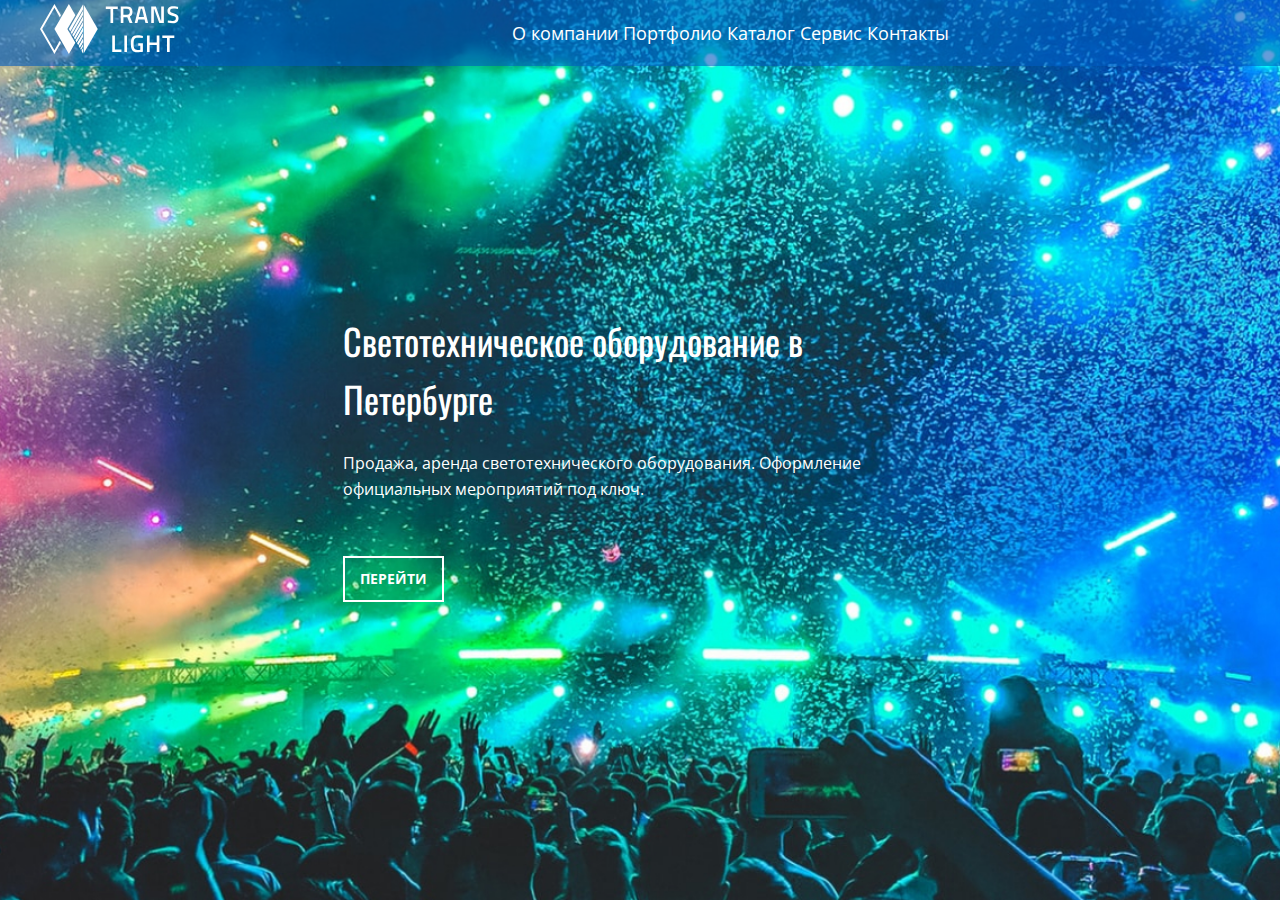
<file: index.html>
<!DOCTYPE html>
<html lang="en">

<head>
    <meta charset="UTF-8">
    <meta http-equiv="X-UA-Compatible" content="IE=edge">
    <meta name="viewport" content="width=device-width, initial-scale=1.0">
    <link rel="preconnect" href="https://fonts.gstatic.com">
    <link href="https://fonts.googleapis.com/css2?family=Open+Sans:wght@300;600&display=swap" rel="stylesheet">
    <link rel="preconnect" href="https://fonts.gstatic.com">
    <link href="https://fonts.googleapis.com/css2?family=Oswald:wght@600&display=swap" rel="stylesheet">
    <link rel="stylesheet" href="css/style.css">
    <title>Document</title>
</head>

<body>
    <header class="header">
        <div class="all_menu">
            <div class="menu__header">
                <a href="#" class="logo">
                    <img src="img/logo.svg" alt="logo" class="logo__img">
                </a>
                <nav>
                    <a class="nav__link" href="#">О компании</a>
                    <a class="nav__link" href="#">Портфолио</a>
                    <a class="nav__link" href="#">Каталог</a>
                    <a class="nav__link" href="#">Сервис</a>
                    <a class="nav__link" href="#">Контакты</a>
                </nav>
            </div>
        </div>
        <div class="intro">
            <div class="container">
                <!-- <div class="rectangle_blue">
                    <img src="img/blue_rectangle.png" alt="logo" class="logo__img">
                </div> -->
                <div class="intro__inner">
                    <h1 class="intro__title">Светотехническое оборудование
                        в Петербурге</h1>
                    <h2 class="intro__subtitle">Продажа, аренда светотехнического оборудования.
                        Оформление официальных мероприятий под ключ.</h2>
                    <a href="#" class="btn">Перейти</a>
                </div>
            </div>
        </div>
    </header>
</body>

</html>
</file>
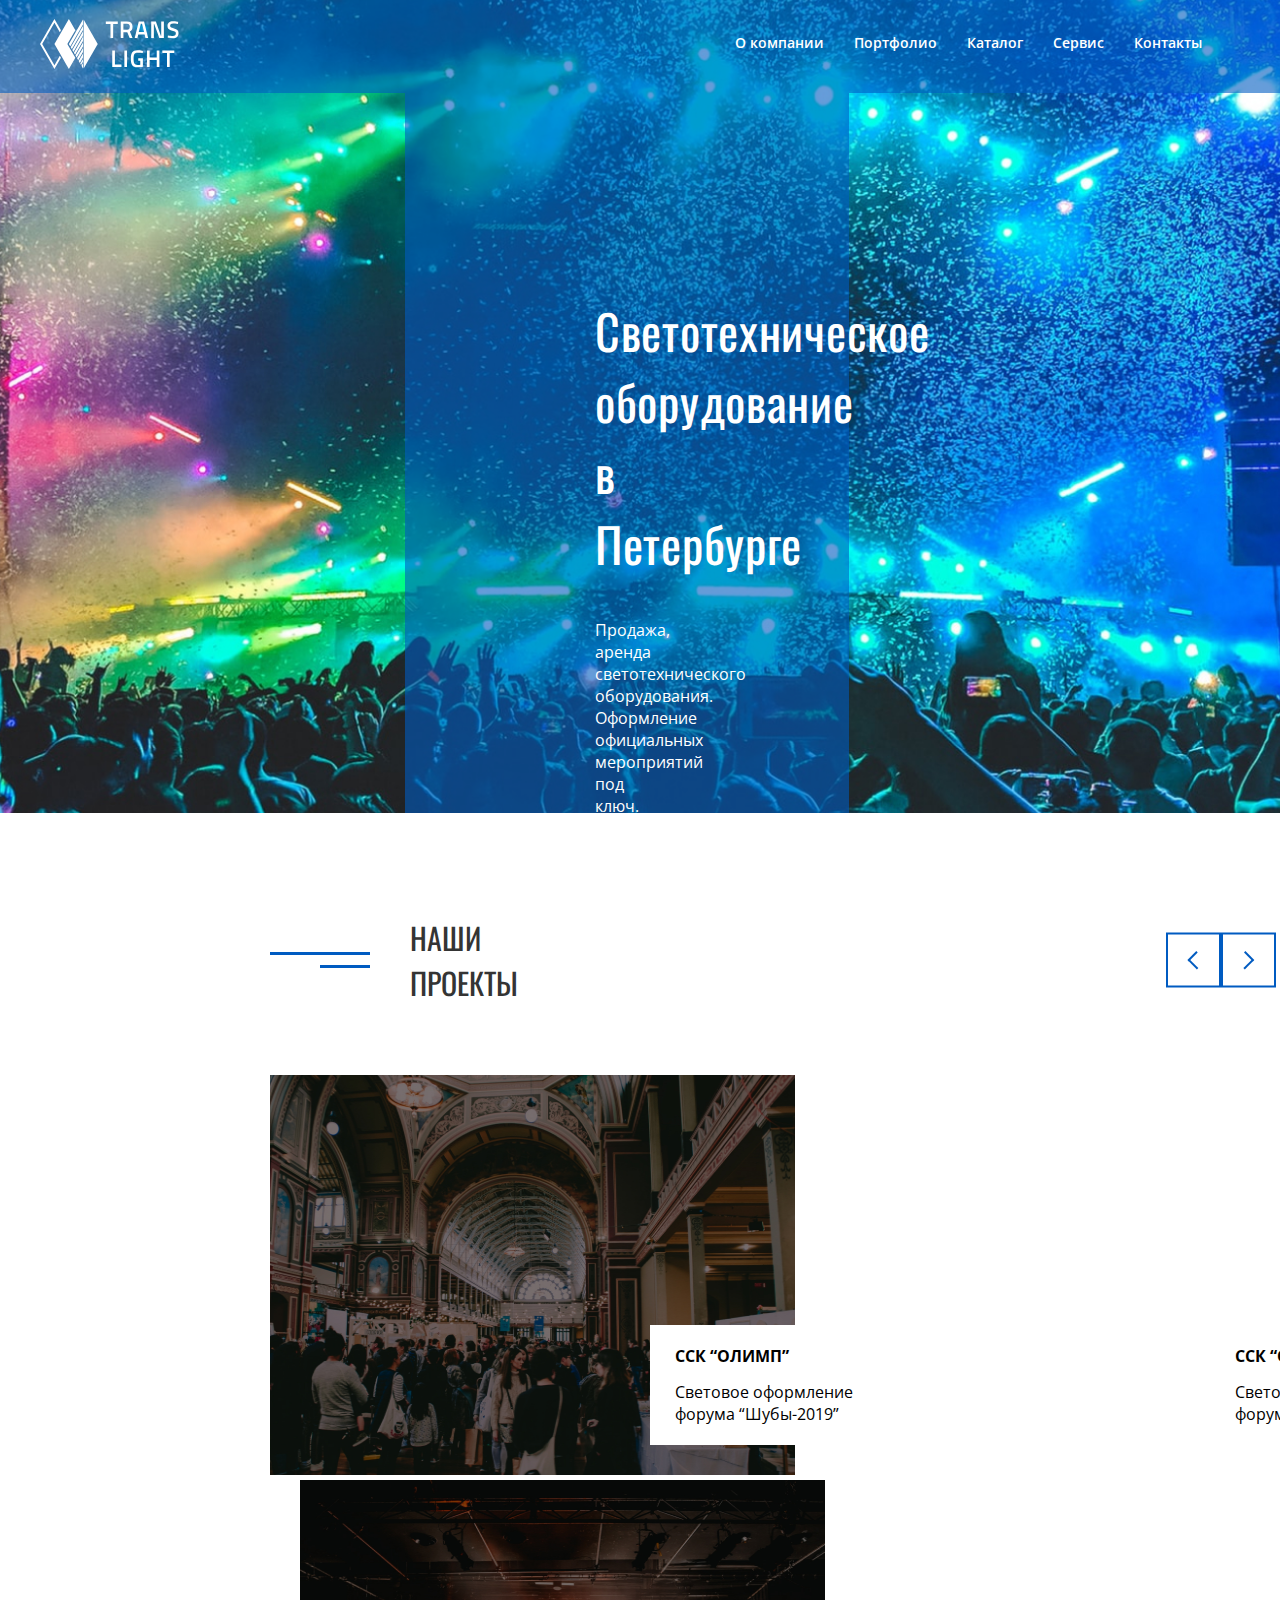
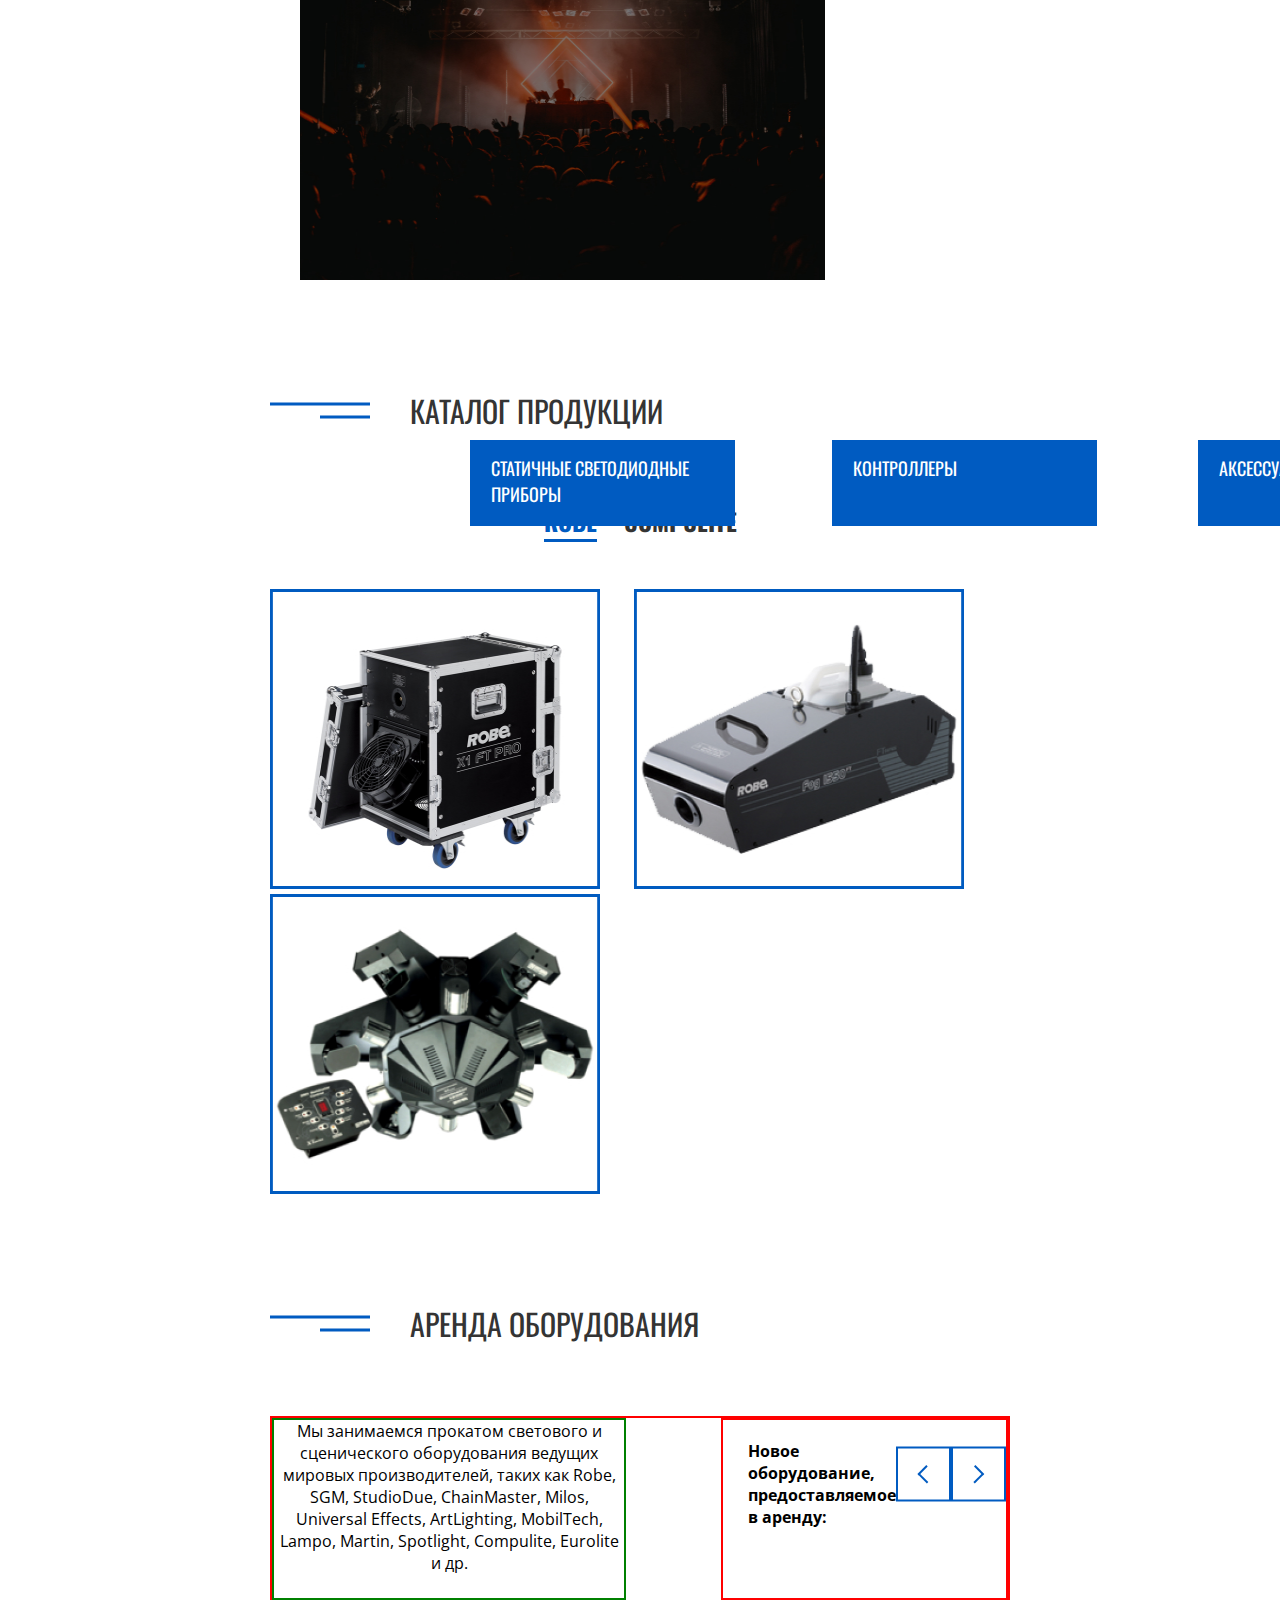
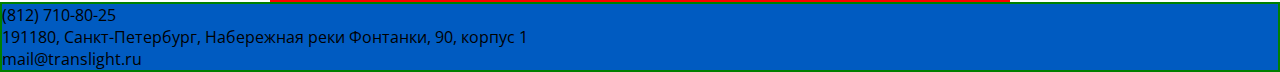
<file: lesson_1/index.html>
<!DOCTYPE html>
<html lang="en">

<head>
    <meta charset="UTF-8">
    <meta http-equiv="X-UA-Compatible" content="IE=edge">
    <meta name="viewport" content="width=device-width, initial-scale=1.0">
    <link rel="preconnect" href="https://fonts.gstatic.com">
    <link href="https://fonts.googleapis.com/css2?family=Open+Sans:wght@300;600&display=swap" rel="stylesheet">
    <link rel="preconnect" href="https://fonts.gstatic.com">
    <link href="https://fonts.googleapis.com/css2?family=Oswald:wght@400;600&display=swap" rel="stylesheet">
    <link rel="stylesheet" href="css/style.css">
    <title>Document</title>
</head>

<body>
    <header class="header">
        <div class="menu__header">
            <a href="#" class="logo">
                <img src="img/logo.svg" alt="logo" class="logo__img">
            </a>
            <nav class="nav">
                <a class="nav__link" href="#">О компании</a>
                <a class="nav__link" href="#">Портфолио</a>
                <a class="nav__link" href="#">Каталог</a>
                <a class="nav__link" href="#">Сервис</a>
                <a class="nav__link" href="#">Контакты</a>
            </nav>
        </div>

        <section class="intro">
            <div class="rectangle_blue">
                <img src="img/blue_rectangle.png" alt="logo" class="logo__img">
            </div>
            <div class="intro__inner">
                <h1 class="intro__title">Светотехническое оборудование
                    в Петербурге</h1>
                <p class="intro__subtitle">Продажа, аренда светотехнического оборудования.<br>
                    Оформление официальных мероприятий под ключ.</p>
                <a href="#" class="btn">Перейти</a>
            </div>
        </section>
    </header>
    <section class="main">
        <div class="container">
            <div class="menu__container">
                <img src="img/two-line.svg" alt="two-line" class="two__line">
                <h2>Наши проекты</h2>
                <img src="img/left__button.svg" alt="left__button" class="left__button">
                <img src="img/right__button.svg" alt="right__button" class="right__button">
            </div>
            <div class="img__container">
                <img src="img/our__project__1.jpg" alt="our__project__1" class="our__project__1">
                <img src="img/our__project__2.jpg" alt="our__project__2" class="our__project__2">
            </div>
            <div class="infoimg__container__1">
                <h4>ССК “ОЛИМП”</h4>
                <p class="text__p">Световое оформление форума “Шубы-2019”</p>
            </div>
            <div class="infoimg__container__2">
                <h4>ССК “ОЛИМП”</h4>
                <p class="text__p">Световое оформление форума “Шубы-2019”</p>
            </div>
        </div>

        <div class="container">
            <div class="menu__container">
                <img src="img/two-line.svg" alt="two-line" class="two__line">
                <h2>Каталог продукции</h2>
            </div>
            <div class="submenu__container">
                <h3 class="line__word__1">Robe</h3>
                <h3 class="line__word__2">Compulite</h3>
            </div>
            <div class="img__container">
                <img src="img/catalog__1.jpg" alt="our__project__1" class="catalog__1">
                <img src="img/catalog__2.jpg" alt="our__project__2" class="catalog__2">
                <img src="img/catalog__3.jpg" alt="our__project__2" class="catalog__3">
            </div>
            <div class="blue__info__container__1">
                <p class="blue__info">Статичные светодиодные приборы</p>
            </div>
            <div class="blue__info__container__2">
                <p class="blue__info">Контроллеры</p>
            </div>
            <div class="blue__info__container__3">
                <p class="blue__info">Аксессуары</p>
            </div>
        </div>

        <div class="container">
            <div class="menu__container">
                <img src="img/two-line.svg" alt="two-line" class="two__line">
                <h2>Аренда оборудования</h2>
            </div>

            <div class="container__l__r">
                <div class="container__text">
                    <p>Мы занимаемся прокатом светового и сценического оборудования ведущих мировых производителей,
                        таких
                        как Robe, SGM, StudioDue, ChainMaster, Milos, Universal Effects, ArtLighting, MobilTech, Lampo,
                        Martin, Spotlight, Compulite, Eurolite и др.</p>
                </div>
                <div class="container__photo__text">
                    <div class="menu__container">
                        <h4>Новое оборудование, предоставляемое в аренду:</h4>
                        <img src="img/left__button.svg" alt="left__button" class="left__button">
                        <img src="img/right__button.svg" alt="right__button" class="right__button">
                    </div>
                </div>
            </div>
        </div>
    </section>

    <footer class="footer">
        <div class="first__info__footer">
            <p class="up__info__footer">(812) 710-80-25</p>
            <p class="up__info__footer">191180, Санкт-Петербург, Набережная реки Фонтанки, 90, корпус 1</p>
            <p class="up__info__footer">mail@translight.ru</p>
        </div>
    </footer>
</body>

</html>
</file>
<file: css/style.css>
*,
*:after,
*:before{
    /* для удобства работы */
    box-sizing: border-box;
}
.header{

    background: url(../img/intro-bg.jpg);
    /* универсальные значения высоты */
    height: 100vh;
    background-repeat: no-repeat;
    background-size: cover; 
    background-position: center;
    /* border:2px solid red; */
}
body{
    /* уберем отступы */
    margin: 0;
    font-family: 'Open Sans', sans-serif;

    font-size: 18px;
    line-height: 1.6;
    color:#fff;
}
.container{
    width: 100%;
    max-width: 635px;
    /* border: 2px solid red; */
    /* по центру */
    margin: 0 auto;
    display: flex;
    flex-direction: column;
    justify-content: center;
}
.intro__inner{
    /* елементы меню станут по бокам сверху слева и справа */
    /* text-align: center; */
    padding: 20px;
    text-align: left
}
.logo{
    margin: 0 0 0 40px;
    position: relative;
}
nav{
    width: 100%;
    /*float: right; */
    text-align: center;
    /* выровнять по центру  */
}
.nav__link{
    display: inline-block;
    /* vertical-align: top; */
    font-size: 0 14px;
    padding:26px auto;
    color:#fff;
    text-decoration: none;
}
.menu__header{
    /* border:2px solid blue; */
    display: flex;
    justify-content: space-between;
    /* выровнять по центру  */
    align-items: center;
    background: rgba(0, 91, 193, 0.6);
}
.btn{
    margin: 40px 0 0 0;
    display: inline-block;
    vertical-align: top;
    padding: 10px 15px;
    line-height: 21,79;
    border: 2px solid #fff;
    color: #fff;
    text-transform: uppercase;
    font-size: 14px;
    font-weight: 700;
    text-decoration: none;
}
.intro__title{
    font-weight: 400;
    font-family: 'Oswald', sans-serif;
}
.intro__subtitle{
    font-weight: 400;
    font-size: 16px;
}
.intro{
    padding: 202px;
}
</file>
<file: lesson_1/css/style.css>
*{
    margin:0;
    font-family: 'Open Sans', sans-serif;
}
/* Header */
.header{
    background: url(../img/intro-bg.jpg) no-repeat;
    background-size: cover; 
    background-position: center;
    /* border: 2px solid red; */
    color:#fff;
}
.menu__header{
    background:rgba(0, 91, 193, 0.6);
    display: flex;
    /* border: 2px solid red; */
}
.logo{
    /* border: 2px solid red; */
    padding-top:15px;
    padding-left: 40px;
    padding-bottom: 15px;
}
.nav{
    /* border: 2px solid red; */
    /* центрирование */
    /* display: flex;
    align-items: center;
    justify-content: center; */
    /* просто отступы */
    padding-left: 555px;
    padding-top: 31px;
}
.nav__link{
    /* border: 2px solid red; */
    display: inline-block;
    padding-right: 26px;
    text-decoration: none;
    font-weight: 600;
    font-size: 14px;
    color:#fff;
}
/* Intro */
.intro{
    /* border:2px solid yellow; */
    height: 720px;
    position: relative;
}
.rectangle_blue{
    /* border:2px solid yellow; */
    padding-left: 405px;
}
.intro__inner{

    /* border:2px solid yellow; */
    position: absolute;
    top: 202px;
    left: 595px;
    right: 690px;
}
.intro__title{
    font-family: 'Oswald';
    font-weight: 400;
    font-size: 48px;
    letter-spacing: 0.015em;
}
.intro__subtitle{
    padding-top: 40px;
    font-weight: 400;
    font-size: 16px;
    padding-bottom: 55px;
}
.btn{
    font-weight: 600;
    font-size: 16px;
    text-decoration: none;
    text-transform: uppercase;
    color: #fff;
    border: 2px solid #fff;
    padding:15px 40px 15px 40px;
}

/* Main */
.main{
    /* border:2px solid green; */
}
.container{
    padding-top: 8%;
    /* padding-top: 150px; */
    /* border:2px solid green; */
    padding-left: 21.09375%;
    padding-right: 21.09375%;
    /* padding-left: 405px;
    padding-right: 405px; */
}
.menu__container{
    padding-bottom: 70px;
    /* border:2px solid green; */
    display: flex;
}
.two__line{
    padding-right: 40px;
}
.our__project__1{
    width: 525px;
    height: 400px;
}
.our__project__2{
    width: 525px;
    height: 400px;
    padding-left: 30px;
}
.img__container{
    /* border:2px solid green; */
    display: inline-block;
   
}
.left__button{
    padding-left: 648px;
}
h2{
    font-family: 'Oswald';
    font-weight: 400;
    font-size: 30px;
    text-transform: uppercase;
    color: #343434;
}
h3{
    font-family: 'Oswald';
    font-size: 24px;
    text-transform: uppercase;
    color: #343434;
    display: inline-block;
}
h4{
    /* border:2px solid red; */
    margin-top: 20px;
    margin-left: 25px;
}
.text__p{
    /* border:2px solid red; */
    margin-top: 14px;
    margin-left: 25px;
    padding-bottom: 20px;
    margin-right: 25px;
}
.our__project__1{
    position: relative;
}
.our__project__2{
    position: relative;
}
.infoimg__container__1{  
    position: absolute;  
    top: 1325px;
    left: 650px;
    /* border:2px solid red; */
    width: 250px;
    height: 120px;
    background:#fff;
}
.infoimg__container__2{  
    position: absolute;  
    top: 1325px;
    left: 1210px;
    /* border:2px solid red; */
    width: 250px;
    height: 120px;
    background:#fff;
}
.submenu__container{
    display: flex;
    align-items: center;
    justify-content: center;
    padding-bottom: 50px;
}
.line__word__1{
    padding-right: 27px;
    color: #005BC1;
    position: relative;
}
.line__word__1::before{
    content:'';
    width: 53px;
    height: 3px;
    background-color:#005bc1;
    position: absolute;
    top: 100%;
    left:0;
}
.catalog__1{
    position: relative;
    width: 330px;
    height: 300px;
    padding-right: 30px;
}
.catalog__2{
    position: relative;
    width: 330px;
    height: 300px;
    padding-right: 30px;
}
.catalog__3{
    position: relative;
    width: 330px;
    height: 300px;
    padding-right: 30px;
}
.blue__info__container__1{
    position: absolute; 
    top:2040px;
    left: 470px;
    width: 265px;
    height: 86px;
    background: #005BC1;
}
.blue__info__container__2{
    position: absolute; 
    top:2040px;
    left: 832px;
    width: 265px;
    height: 86px;
    background: #005BC1;   
}
.blue__info__container__3{
    position: absolute; 
    left: 1198px;
    top:2040px;
    width: 265px;
    height: 86px;
    background: #005BC1;
}
.blue__info{
    padding-top: 15px;
    padding-left: 21px;
    font-family: 'Oswald';
    font-size: 18px;
    text-transform: uppercase;
    color: #FFFFFF;
}
.container__l__r{
    border:2px solid red;
    display: flex;
}
.container__text{
    border:2px solid green;
    text-align: center;
    vertical-align: middle;
    margin-right: 95px;
}
.container__photo__text{
    border:2px solid red;
}
.container__photo__text .left__button{
    padding: 0;
}
/* Footer */
.footer{
    background: #005BC1;
    border:2px solid green ;
}
</file>
